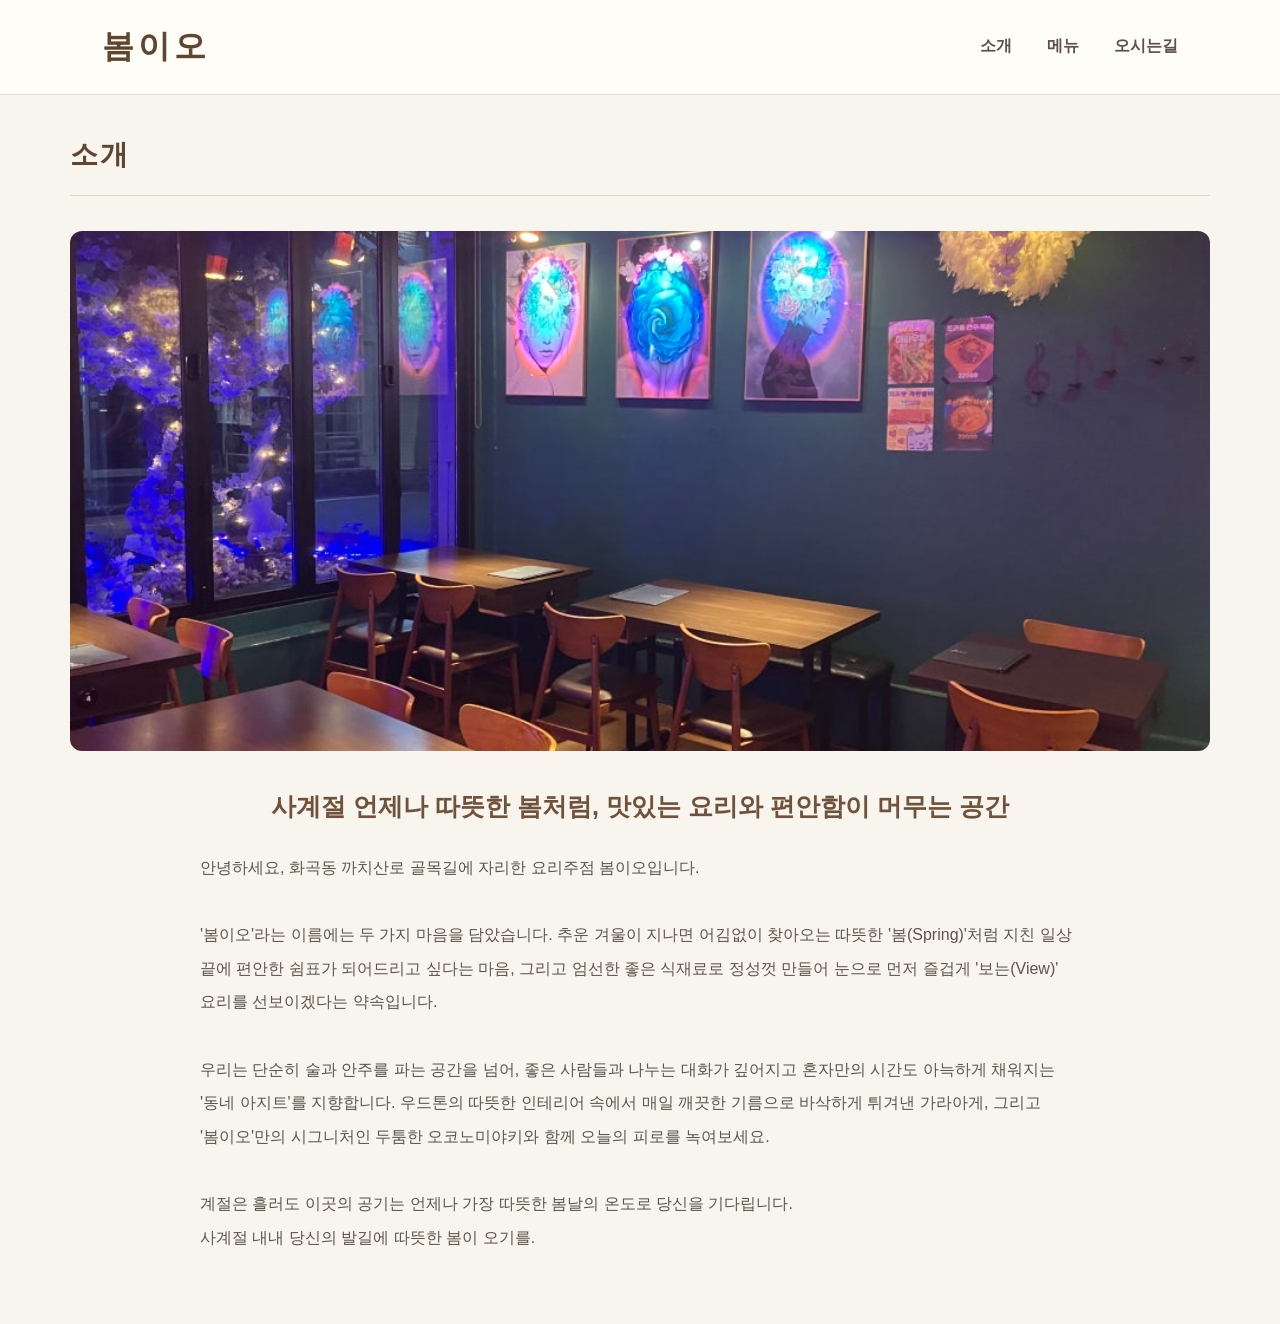
<file: index.html>
<!DOCTYPE html>
<html lang="en">
<head>
    <meta charset="UTF-8">
    <meta name="viewport" content="width=device-width, initial-scale=1.0">
    <title>봄이오 | 요리주점</title>
    <link rel="stylesheet" href="style.css">
</head>
<body>
    <header>
        <h1>봄이오</h1>
        <nav>
            <ul>
                <li id="thro" >소개</li>
                <li id="apsb">메뉴</li>
                <li id="dhtlsmsrlf">오시는길</li>
            </ul>
        </nav>
    </header>
    <main>
        <h2 id="name"></h2>
        <div id="main"></div>
        <div id="map" style="width:100%;height:350px;"></div>
    </main>
</body>
<script type="text/javascript" src="//dapi.kakao.com/v2/maps/sdk.js?appkey=f8d558fae1f41239d9d2ac7a0a2e4d59&libraries=services"></script>
<script>
    const main = document.getElementById('main');
    const thro = document.getElementById('thro');
    const apsb = document.getElementById('apsb');
    const dhtlsmsrlf = document.getElementById('dhtlsmsrlf');
    const name = document.getElementById('name');

    throl();

    function throl(){
        name.textContent = '소개';
        document.getElementById('map').style.display = 'none';
        const xhttp = new XMLHttpRequest();
        xhttp.open('GET', 'thro.txt');

        xhttp.onload = () => {
            main.innerHTML = xhttp.responseText;
        };
        
        xhttp.send();
    };

    thro.addEventListener('click', throl);
    apsb.addEventListener('click', () => {
        name.textContent = '메뉴';
        document.getElementById('map').style.display = 'none';
        const xhttp = new XMLHttpRequest();
        xhttp.open('GET', 'apsb.txt');

        xhttp.onload = () => {
            main.innerHTML = xhttp.responseText;
        };

        xhttp.send();
    });
    dhtlsmsrlf.addEventListener('click', () => {
        name.textContent = '오시는길';
        document.getElementById('map').style.display = 'block';
        const xhttp = new XMLHttpRequest();
        xhttp.open('GET', 'dhtlsmsrlf.txt');

        xhttp.onload = () => {
            main.innerHTML = xhttp.responseText;
        };

        xhttp.send();

        var mapContainer = document.getElementById('map'), // 지도를 표시할 div 
        mapOption = { 
            center: new kakao.maps.LatLng(37.5488631836393, 126.848449692343), // 지도의 중심좌표
            level: 3 // 지도의 확대 레벨
        };

        var map = new kakao.maps.Map(mapContainer, mapOption); // 지도를 생성합니다

        // 마커가 표시될 위치입니다 
        var markerPosition  = new kakao.maps.LatLng(37.5488631836393, 126.848449692343); 

        // 마커를 생성합니다
        var marker = new kakao.maps.Marker({
            position: markerPosition
        });

        // 마커가 지도 위에 표시되도록 설정합니다
        marker.setMap(map);

        // 아래 코드는 지도 위의 마커를 제거하는 코드입니다
        // marker.setMap(null);    
    });

    
</script>
</html>
</file>
<file: style.css>
/* =========================
   기본 설정
========================= */
* {
    box-sizing: border-box;
}

body {
    margin: 0;
    background-color: #f8f5ef;
    color: #33291f;
    font-family: "Malgun Gothic", sans-serif;
    line-height: 1.8;
}

img {
    display: block;
    max-width: 100%;
}

/* =========================
   상단 헤더
========================= */
header {
    display: flex;
    justify-content: space-between;
    align-items: center;
    padding: 18px 8%;
    background-color: #fffdf8;
    border-bottom: 1px solid #e8dfd2;
}

header h1 {
    margin: 0;
    color: #60452f;
    font-size: 32px;
    letter-spacing: 4px;
}

nav ul {
    display: flex;
    align-items: center;
    gap: 35px;
    padding: 0;
    margin: 0;
    list-style: none;
}

nav li {
    position: relative;
    padding: 8px 0;
    color: #5e5144;
    font-size: 16px;
    font-weight: 600;
    cursor: pointer;
    transition: color 0.25s;
}

nav li:hover {
    color: #b77945;
}

/* 메뉴에 마우스를 올리면 밑줄 표시 */
nav li::after {
    content: "";
    position: absolute;
    bottom: 0;
    left: 0;
    width: 0;
    height: 2px;
    background-color: #b77945;
    transition: width 0.25s;
}

nav li:hover::after {
    width: 100%;
}

/* =========================
   메인 콘텐츠
========================= */
main {
    width: 100%;
    max-width: 1200px;
    min-height: 650px;
    margin: 0 auto;
    padding: 35px 30px 70px;
}

main > h2 {
    margin: 0 0 35px;
    padding-bottom: 15px;
    border-bottom: 1px solid #dfd2c1;
    color: #60452f;
    font-size: 28px;
    letter-spacing: 2px;
}

/* =========================
   가게 소개
========================= */
#img {
    width: 100%;
    margin-bottom: 35px;
    overflow: hidden;
    border-radius: 12px;
}

#img img {
    width: 100%;
    max-height: 520px;
    object-fit: cover;
    transition: transform 0.5s;
}

#img img:hover {
    transform: scale(1.02);
}

#qhsans {
    max-width: 900px;
    margin: 0 auto;
    padding: 0 10px;
}

#qhsans h3 {
    margin: 0 0 25px;
    color: #70513a;
    font-size: 25px;
    line-height: 1.6;
    text-align: center;
    word-break: keep-all;
}

#qhsans p {
    margin: 0;
    color: #5d554c;
    font-size: 16px;
    line-height: 2.1;
    word-break: keep-all;
}

/* =========================
   메뉴 카드
========================= */
#cuondd {
    display: grid;
    grid-template-columns: repeat(3, minmax(0, 1fr));
    gap: 28px;
}

#cuondd > div {
    overflow: hidden;
    background-color: #fffdf9;
    border: 1px solid #eee5d9;
    border-radius: 12px;
    box-shadow: 0 4px 15px rgba(65, 44, 25, 0.06);
    transition: transform 0.25s, box-shadow 0.25s;
}

#cuondd > div:hover {
    transform: translateY(-6px);
    box-shadow: 0 10px 25px rgba(65, 44, 25, 0.12);
}

#cuondd img {
    width: 100%;
    height: 230px;
    object-fit: cover;
}

#cuondd h4 {
    margin: 18px 20px 8px;
    color: #60452f;
    font-size: 20px;
}

#cuondd p {
    margin: 0 20px 24px;
    color: #766b60;
    font-size: 14px;
    line-height: 1.8;
    word-break: keep-all;
}

/* =========================
   오시는 길
========================= */
#main > p {
    margin: 0 0 25px;
    padding: 25px;
    background-color: #fffdf9;
    border: 1px solid #eee5d9;
    border-radius: 10px;
    color: #5d554c;
    line-height: 2.2;
    word-break: keep-all;
}

#map {
    overflow: hidden;
    border: 1px solid #e3d7c8;
    border-radius: 12px;
    box-shadow: 0 4px 15px rgba(65, 44, 25, 0.08);
}

/* =========================
   태블릿 화면
========================= */
@media (max-width: 900px) {
    #cuondd {
        grid-template-columns: repeat(2, minmax(0, 1fr));
        gap: 20px;
    }

    #cuondd img {
        height: 210px;
    }

    main {
        padding: 30px 24px 50px;
    }
}

/* =========================
   모바일 화면
========================= */
@media (max-width: 600px) {
    header {
        flex-direction: column;
        gap: 12px;
        padding: 18px 15px;
    }

    header h1 {
        font-size: 28px;
    }

    nav ul {
        justify-content: center;
        gap: 28px;
    }

    nav li {
        font-size: 14px;
    }

    main {
        padding: 25px 16px 45px;
    }

    main > h2 {
        margin-bottom: 25px;
        font-size: 24px;
    }

    #img img {
        max-height: 300px;
    }

    #qhsans h3 {
        font-size: 21px;
    }

    #qhsans p {
        font-size: 14px;
        line-height: 2;
    }

    #cuondd {
        grid-template-columns: 1fr;
        gap: 20px;
    }

    #cuondd img {
        height: 240px;
    }

    #cuondd h4 {
        font-size: 19px;
    }

    #main > p {
        padding: 18px;
        font-size: 14px;
    }

    #map {
        height: 300px !important;
    }
}
</file>
